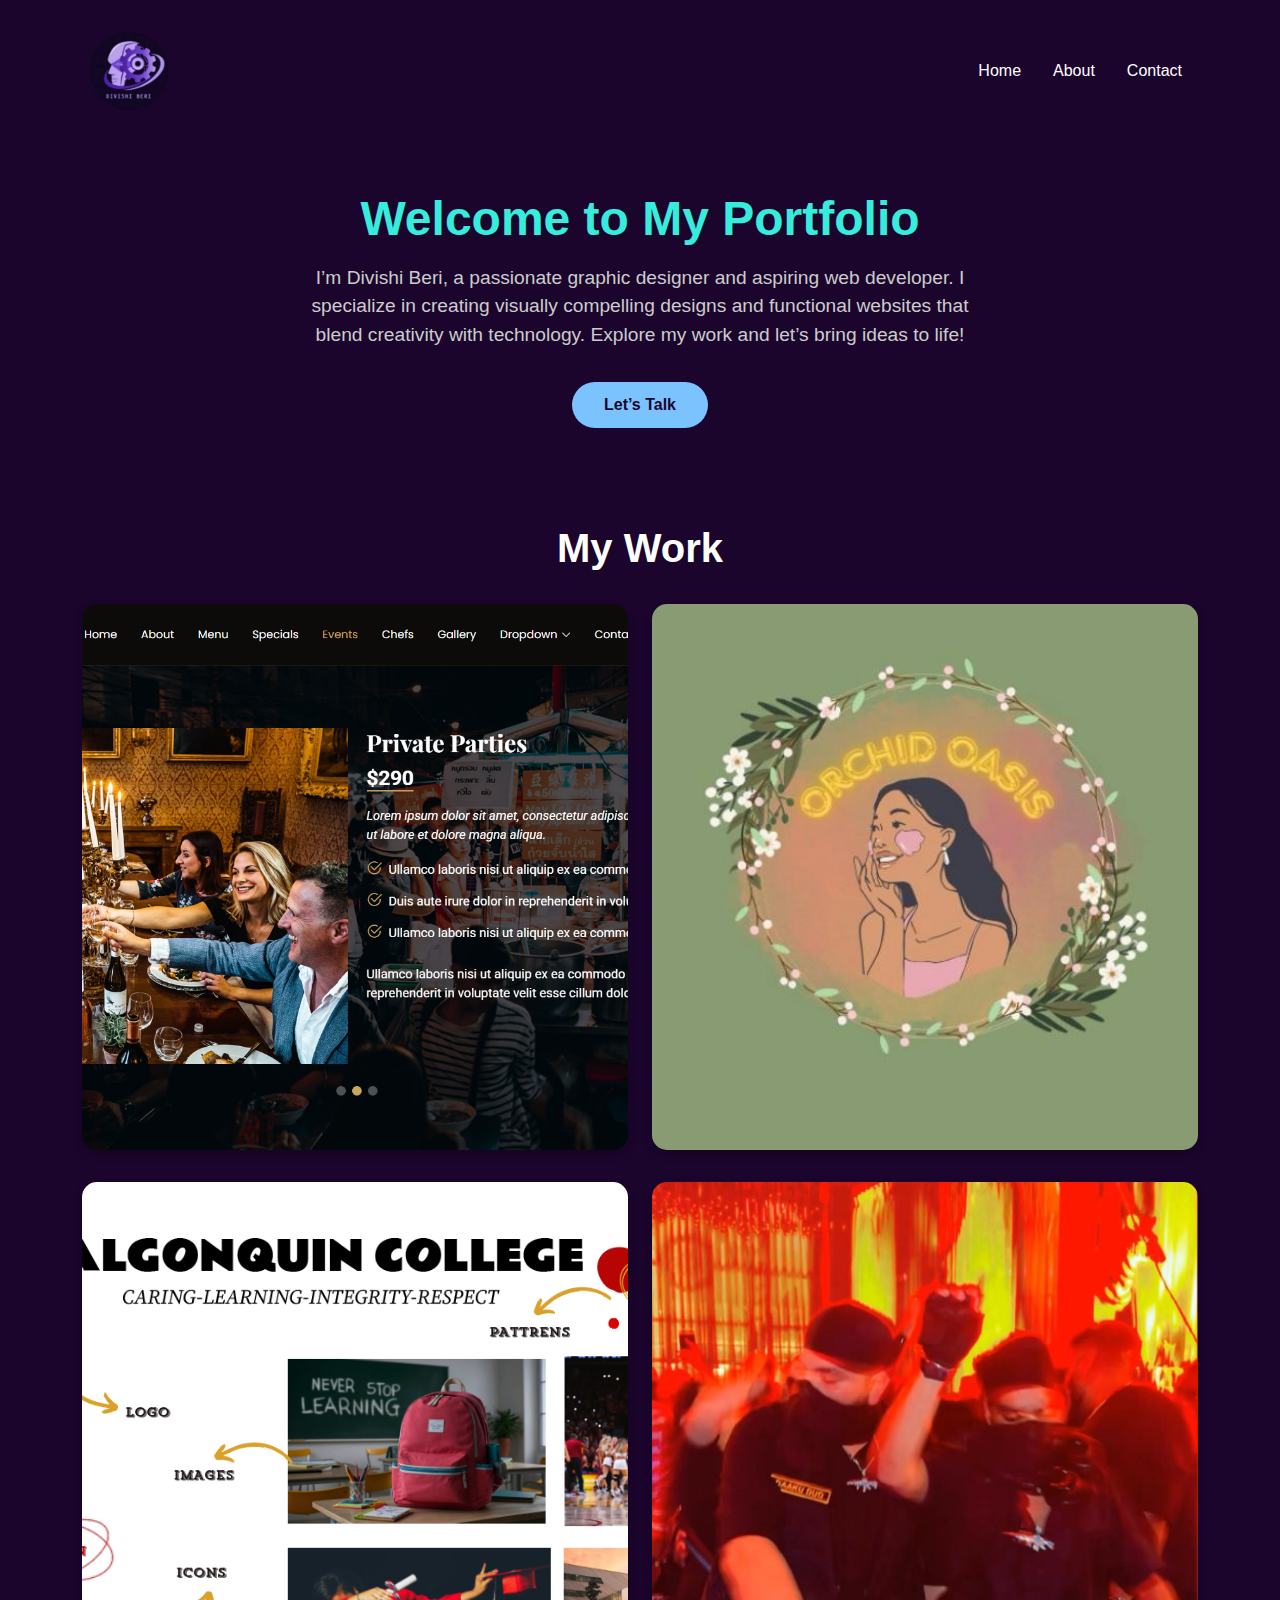
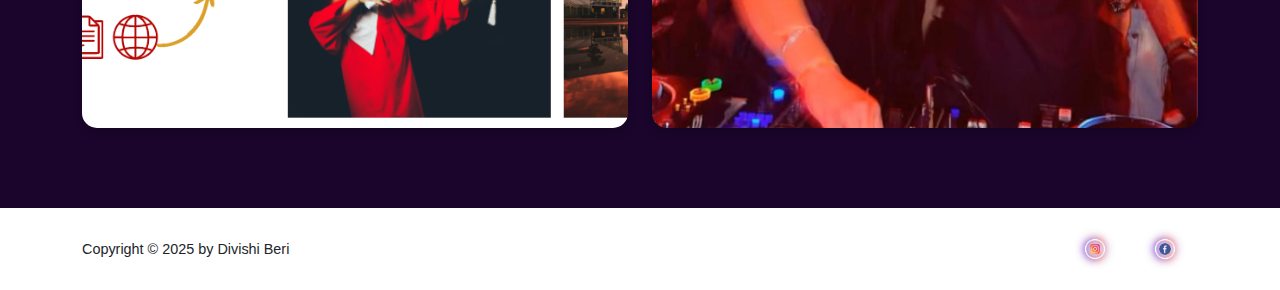
<file: index.html>
<!DOCTYPE html>
<html lang="en">
<head>
    <meta charset="UTF-8">
    <meta name="viewport" content="width=device-width, initial-scale=1.0">
    <title>Divishi Beri - Portfolio</title>
    <link href="https://cdn.jsdelivr.net/npm/bootstrap@5.3.3/dist/css/bootstrap.min.css" rel="stylesheet" integrity="sha384-QWTKZyjpPEjISv5WaRU9OFeRpok6YctnYmDr5pNlyT2bRjXh0JMhjY6hW+ALEwIH" crossorigin="anonymous">
    <link rel="stylesheet" href="css/style.css">

</head>
<body>
    <!-- navbar start -->
    <nav class="navbar navbar-light bg-light ishi2">
        <div class="container d-flex justify-content-between align-items-center">
            <a class="navbar-brand" href="#">
                <img src="images/LOGO_FO_PORT-removebg-preview.png" alt="Divishi Beri Logo" height="200">
            </a>
            <ul class="navbar-nav d-flex flex-row">
                <li class="nav-item mx-2"><a class="nav-link" href="index.html">Home</a></li>
                <li class="nav-item mx-2"><a class="nav-link" href="about.html">About</a></li>
                <li class="nav-item mx-2"><a class="nav-link" href="contact.html">Contact</a></li>
            </ul>
        </div>
    </nav>
    <!-- navbar finish -->
     <main>
    <header class="container text-center py-5 ishi">
        <h1 class="ishi1">Welcome to My Portfolio</h1>
        <p>I’m Divishi Beri, a passionate graphic designer and aspiring web developer. I specialize in creating visually compelling designs and functional websites that blend creativity with technology. Explore my work and let’s bring ideas to life!</p>
        <a href="contact.html" class="btn btn-primary">Let’s Talk</a>
    </header>
    <!-- my work section -->
    <section class="container text-center py-5 hey ">
        <h2>My Work</h2>
        <div class="row">
            <div class="col-md-6"><img src="images/Screenshot (143).png" alt="Work Sample 1" class="img-fluid"></div>
            <div class="col-md-6"><img src="images/portfolio work 2.jpg" alt="Work Sample 2" class="img-fluid"></div>
        </div>
        <div class="row mt-3">
            <div class="col-md-6"><img src="images/Screenshot (19).png" alt="Work Sample 3" class="img-fluid"></div>
            <div class="col-md-6"><img src="images/portfolio work 4.jpg" alt="Work Sample 4" class="img-fluid"></div>
        </div>
    </section>
    </main>
    <!-- my work section ends -->
    <footer class="footer bg-white text-dark text-center py-3">
        <div class="container d-flex justify-content-between align-items-center flex-wrap">
          <p class="mb-0">Copyright &copy; 2025 by Divishi Beri</p>
          <div>
            <img src="images/LOGO FOr insta.jpg" alt="Instagram" height="50" class="mx-2">
            <img src="images/LOGO FOr fb.jpg" alt="Facebook" height="50" class="mx-2">
          </div>
        </div>
      </footer>
    
    <script src="https://cdn.jsdelivr.net/npm/bootstrap@5.3.3/dist/js/bootstrap.bundle.min.js" integrity="sha384-YvpcrYf0tY3lHB60NNkmXc5s9fDVZLESaAA55NDzOxhy9GkcIdslK1eN7N6jIeHz" crossorigin="anonymous"></script>
</body>
</html>
</file>
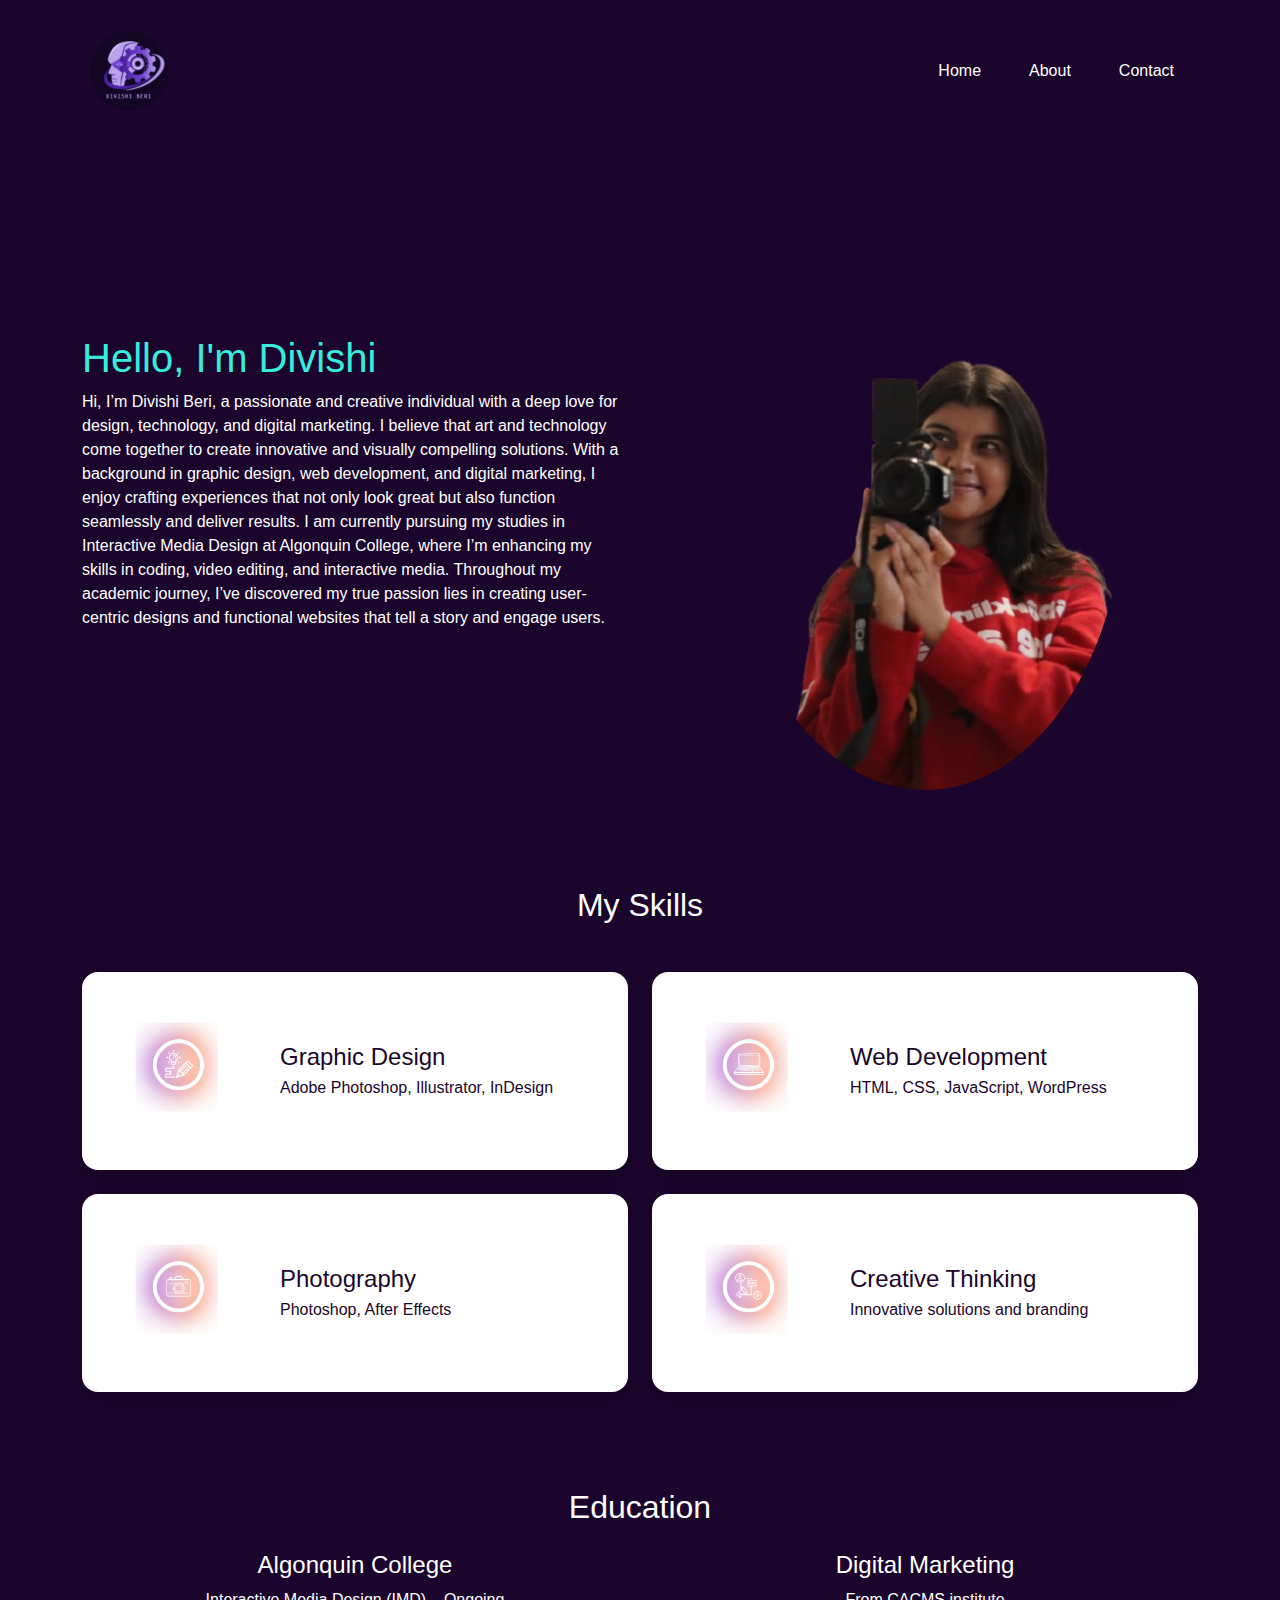
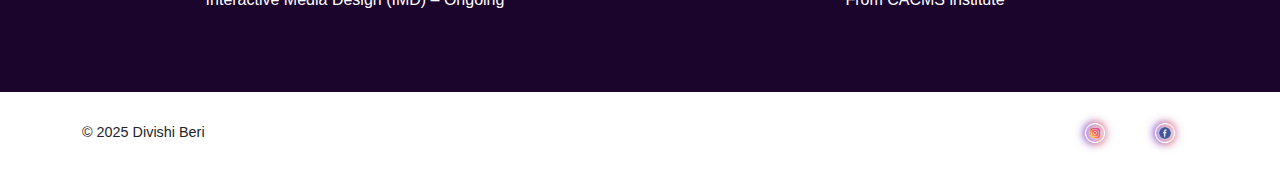
<file: about.html>
<!DOCTYPE html>
<html lang="en">
<head>
  <meta charset="UTF-8" />
  <meta name="viewport" content="width=device-width, initial-scale=1.0"/>
  <title>About - Divishi Beri</title>
  <link href="https://cdn.jsdelivr.net/npm/bootstrap@5.3.3/dist/css/bootstrap.min.css" rel="stylesheet"/>
  <link rel="stylesheet" href="css/style.css">

</head>
<body style="background-color: #1B052C; color: white;">

  <!-- Navbar -->
  <nav class="navbar navbar-expand-lg" style="background-color: #1B052C;">
    <div class="container">
      <a class="navbar-brand" href="#">
        <img src="images/LOGO_FO_PORT-removebg-preview.png" alt="Logo" height="300">
      </a>
      <ul class="navbar-nav ms-auto d-flex flex-row">
        <li class="nav-item mx-2"><a class="nav-link text-white" href="index.html">Home</a></li>
        <li class="nav-item mx-2"><a class="nav-link text-white" href="about.html">About</a></li>
        <li class="nav-item mx-2"><a class="nav-link text-white" href="contact.html">Contact</a></li>
      </ul>
    </div>
  </nav>

  <!-- Introduction Section -->
  <div class="container py-5">
    <div class="row align-items-center">
      <!-- Text Left -->
      <div class="col-md-6">
        <h1 class="ishi1">Hello, I'm Divishi</h1>
        <p>
            Hi, I’m Divishi Beri, a passionate and creative individual with a deep love for design, technology, and digital marketing. I believe that art and technology come together to create innovative and visually compelling solutions. With a background in graphic design, web development, and digital marketing, I enjoy crafting experiences that not only look great but also function seamlessly and deliver results.

            I am currently pursuing my studies in Interactive Media Design at Algonquin College, where I’m enhancing my skills in coding, video editing, and interactive media. Throughout my academic journey, I’ve discovered my true passion lies in creating user-centric designs and functional websites that tell a story and engage users.
        </p>
      </div>
      <!-- Image Right -->
      <div class="col-md-6 text-center">
        <img src="images/IMG_6888-removebg-preview.png" alt="Divishi Beri" class="img-fluid rounded-circle" width="400">
      </div>
    </div>
</div>

  <!-- Skills Section -->
  <div class="container py-5">
    <h2 class="text-center mb-5 text-white">My Skills</h2>
    <div class="row g-4">
      <!-- Skill 1 -->
      <div class="col-md-6">
        <div class="d-flex align-items-center bg-white p-4 rounded-4 shadow h-100">
          <img src="images/design icon .png" alt="Graphic Design Icon" width="150" class="me-4">
          <div>
            <h4 class="mb-1 cishi">Graphic Design</h4>
            <p class="mb-0 cishi">Adobe Photoshop, Illustrator, InDesign</p>
          </div>
        </div>
      </div>
  
      <!-- Skill 2 -->
      <div class="col-md-6">
        <div class="d-flex align-items-center bg-white p-4 rounded-4 shadow h-100">
          <img src="images/laptop icon.jpg" alt="Web Development Icon" width="150" class="me-4">
          <div>
            <h4 class="mb-1 cishi">Web Development</h4>
            <p class="mb-0 cishi">HTML, CSS, JavaScript, WordPress</p>
          </div>
        </div>
      </div>
  
      <!-- Skill 3 -->
      <div class="col-md-6">
        <div class="d-flex align-items-center bg-white p-4 rounded-4 shadow h-100">
          <img src="images/camera icon.png" alt="Video Editing Icon" width="150" class="me-4">
          <div>
            <h4 class="mb-1 cishi">Photography</h4>
            <p class="mb-0 cishi">Photoshop, After Effects</p>
          </div>
        </div>
      </div>
  
      <!-- Skill 4 -->
      <div class="col-md-6">
        <div class="d-flex align-items-center bg-white p-4 rounded-4 shadow h-100">
          <img src="images/marketing icon .png" alt="Creative Thinking Icon" width="150" class="me-4">
          <div>
            <h4 class="mb-1 cishi">Creative Thinking</h4>
            <p class="mb-0 cishi">Innovative solutions and branding</p>
          </div>
        </div>
      </div>
    </div>
</div>
  
  <!-- Education Section -->
  <div class="container py-5">
    <h2 class="text-center mb-4">Education</h2>
    <div class="row text-center">
      <div class="col-md-6 mb-3">
        <h4>Algonquin College</h4>
        <p>Interactive Media Design (IMD) – Ongoing</p>
      </div>
      <div class="col-md-6 mb-3">
        <h4>Digital Marketing </h4>
        <p>From CACMS institute</p>
      </div>
    </div>
  </div

  <!-- Footer -->
  <footer class="bg-white text-dark text-center py-3 mt-auto">
    <div class="container d-flex justify-content-between align-items-center flex-wrap">
      <p class="mb-0">© 2025 Divishi Beri</p>
      <div>
        <img src="images/LOGO FOr insta.jpg" alt="Instagram" height="40" class="mx-2">
        <img src="images/LOGO FOr fb.jpg" alt="Facebook" height="40" class="mx-2">
      </div>
    </div>
  </footer>

  <!-- Bootstrap JS -->
  <script src="https://cdn.jsdelivr.net/npm/bootstrap@5.3.3/dist/js/bootstrap.bundle.min.js"></script>
</body>
</html>
</file>
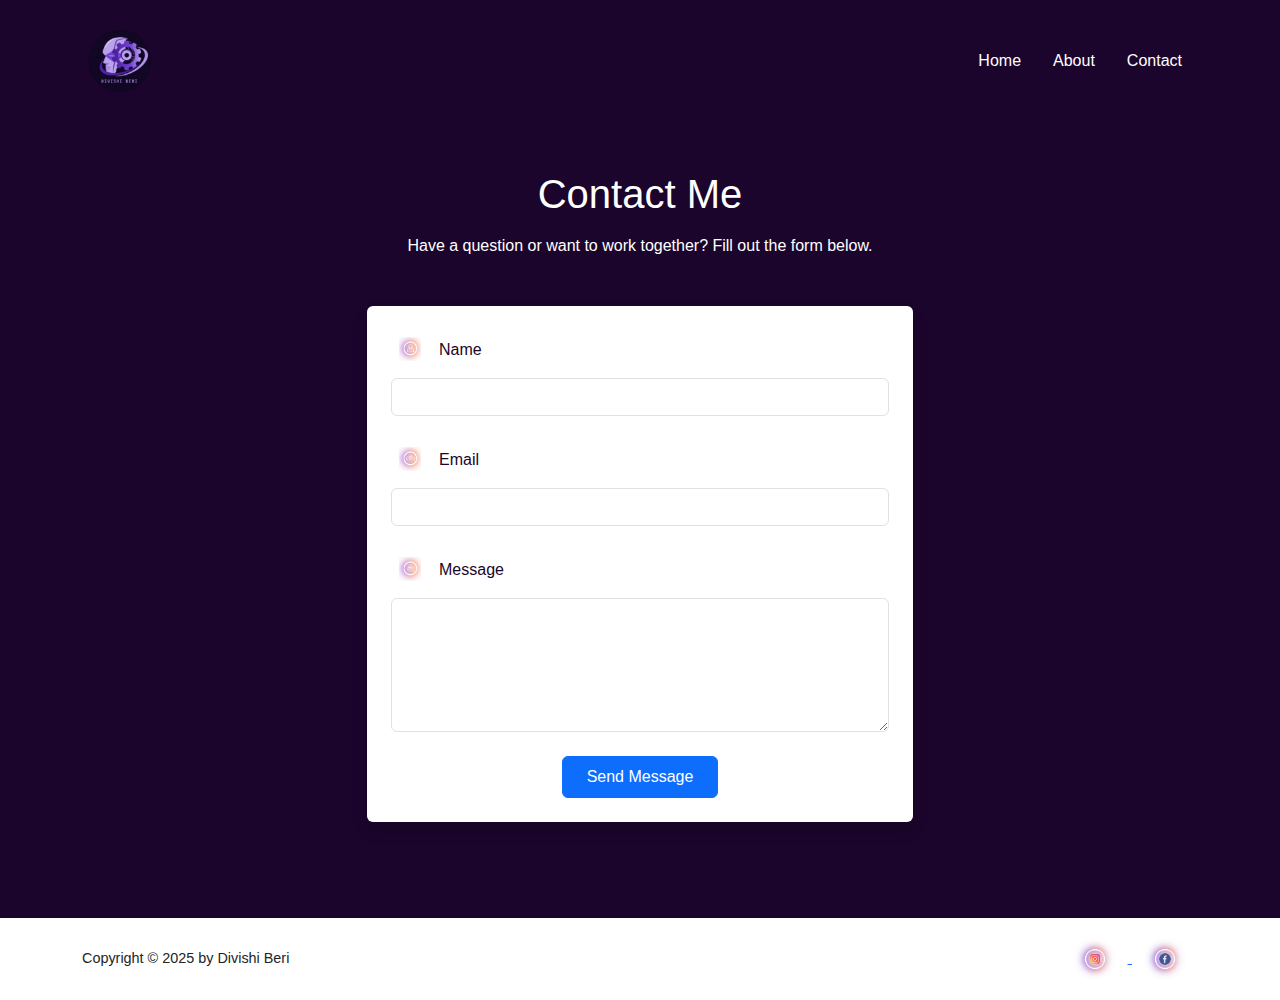
<file: contact.html>
<!DOCTYPE html>
<html lang="en">
<head>
  <meta charset="UTF-8" />
  <meta name="viewport" content="width=device-width, initial-scale=1.0" />
  <title>Divishi Beri - Contact</title>
  <link href="https://cdn.jsdelivr.net/npm/bootstrap@5.3.3/dist/css/bootstrap.min.css" rel="stylesheet" />
  <link rel="stylesheet" href="css/style.css">


</head>
<body>
  <!-- Navbar -->
  <nav class="navbar navbar-light bg-light">
    <div class="container d-flex justify-content-between align-items-center">
      <a class="navbar-brand" href="#">
        <img src="images/LOGO_FO_PORT-removebg-preview.png" alt="Divishi Beri Logo" style="height: 80px;" />
      </a>
      <ul class="navbar-nav d-flex flex-row">
        <li class="nav-item mx-2"><a class="nav-link" href="index.html">Home</a></li>
        <li class="nav-item mx-2"><a class="nav-link" href="about.html">About</a></li>
        <li class="nav-item mx-2"><a class="nav-link" href="contact.html">Contact</a></li>
      </ul>
    </div>
  </nav>

  <!-- Contact Section -->
  <div class="container py-5">
    <h1 class="text-center mb-3">Contact Me</h1>
    <p class="text-center mb-5">Have a question or want to work together? Fill out the form below.</p>

    <div class="row justify-content-center">
      <div class="col-md-8 col-lg-6">
        <form action="submit-form.php" method="POST" class="p-4 bg-white shadow rounded">
          
          <!-- Name -->
          <div class="mb-4 cishi">
            <label for="name" class="form-label d-flex align-items-center">
              <img src="images/person icon .png" alt="Name Icon" width="40" class="me-2" />
              Name
            </label>
            <input type="text" id="name" name="name" class="form-control" required />
          </div>

          <!-- Email -->
          <div class="mb-4 cishi">
            <label for="email" class="form-label d-flex align-items-center">
              <img src="images/email icon .png" alt="Email Icon" width="40" class="me-2" />
              Email
            </label>
            <input type="email" id="email" name="email" class="form-control" required />
          </div>

          <!-- Message -->
          <div class="mb-4 cishi">
            <label for="message" class="form-label d-flex align-items-center">
              <img src="images/message icon .png" alt="Message Icon" width="40" class="me-2" />
              Message
            </label>
            <textarea id="message" name="message" rows="5" class="form-control" required></textarea>
          </div>

          <!-- Submit Button -->
          <div class="text-center">
            <button type="submit" class="btn btn-primary px-4 py-2">Send Message</button>
          </div>
        </form>
      </div>
    </div>
  </div>

  <!-- Footer -->
  <footer class="footer bg-white text-dark text-center py-3 mt-5">
    <div class="container d-flex justify-content-between align-items-center flex-wrap">
      <p class="mb-0">Copyright &copy; 2025 by Divishi Beri</p>
      <div>
        <a href="https://instagram.com" target="_blank" aria-label="Instagram">
          <img src="images/LOGO FOr insta.jpg" alt="Instagram Logo" height="40" class="mx-2" />
        </a>
        <a href="https://facebook.com" target="_blank" aria-label="Facebook">
          <img src="images/LOGO FOr fb.jpg" alt="Facebook Logo" height="40" class="mx-2" />
        </a>
      </div>
    </div>
  </footer>

  <script src="https://cdn.jsdelivr.net/npm/bootstrap@5.3.3/dist/js/bootstrap.bundle.min.js"></script>
</body>
</html>
</file>
<file: css/style.css>
/* Global Styles */

html, body {
  height: 100%;
  margin: 0;
  padding: 0;
}

body {
  display: flex;
  flex-direction: column;
  background-color: #1B052C;
  font-family: 'Poppins', sans-serif;
  color: #ffffff;
}

main {
  flex: 1;
}

/* Navbar / Header Fix */
.navbar {
  background-color: #1B052C !important;
  padding: 1rem;
}

.navbar-brand img {
  max-height: 100px;
}

.navbar-nav .nav-link {
  font-weight: 500;
  color: #ffffff !important;
  margin: 0 0.5rem;
  transition: color 0.3s ease;
}

.navbar-nav .nav-link:hover {
  color: #7BC3FF !important;
}

/* Header / Hero Section */
header.ishi {
  background-color: #1B052C;
  padding: 4rem 2rem;
  border-radius: 20px;
  text-align: center;
}

header h1 {
  font-size: 3rem;
  font-weight: 700;
  color: #ffffff;
}

header p {
  font-size: 1.2rem;
  max-width: 700px;
  margin: 1rem auto;
  color: #cccccc;
}

header .btn-primary {
  background-color: #7BC3FF;
  border: none;
  padding: 0.7rem 2rem;
  font-weight: 600;
  border-radius: 50px;
  margin-top: 1rem;
  color: #1B052C;
}

/* My Work Section */
section h2 {
  font-size: 2.5rem;
  margin-bottom: 2rem;
  font-weight: 600;
  color: #ffffff;
}

section .row {
  margin-bottom: 2rem;
}

section img{
  width: 100%;
  aspect-ratio: 1 / 1;
  object-fit: cover;
  border-radius: 15px;
  box-shadow: 0 4px 10px rgba(0, 0, 0, 0.2);
  transition: transform 0.3s ease;
}

section img:hover {
  transform: scale(1.03);
}

.cishi{
  color: #1B052C;
}

.ishi1{
  color:rgb(54, 236, 221);
}

/* Footer Fix */
footer {
  background-color: #ffffff;
  color: #1B052C;
  padding: 1.5rem 2rem;
  width: 100%;
  display: flex;
  justify-content: space-between;
  align-items: center;
  flex-wrap: wrap;
}

footer p {
  margin-bottom: 0;
  font-size: 0.9rem;
}

footer img {
  height: 50px;
  border-radius: 50%;
  transition: transform 0.3s ease;
  margin: 0 0.5rem;
}

footer img:hover {
  transform: scale(1.1);
}
</file>
